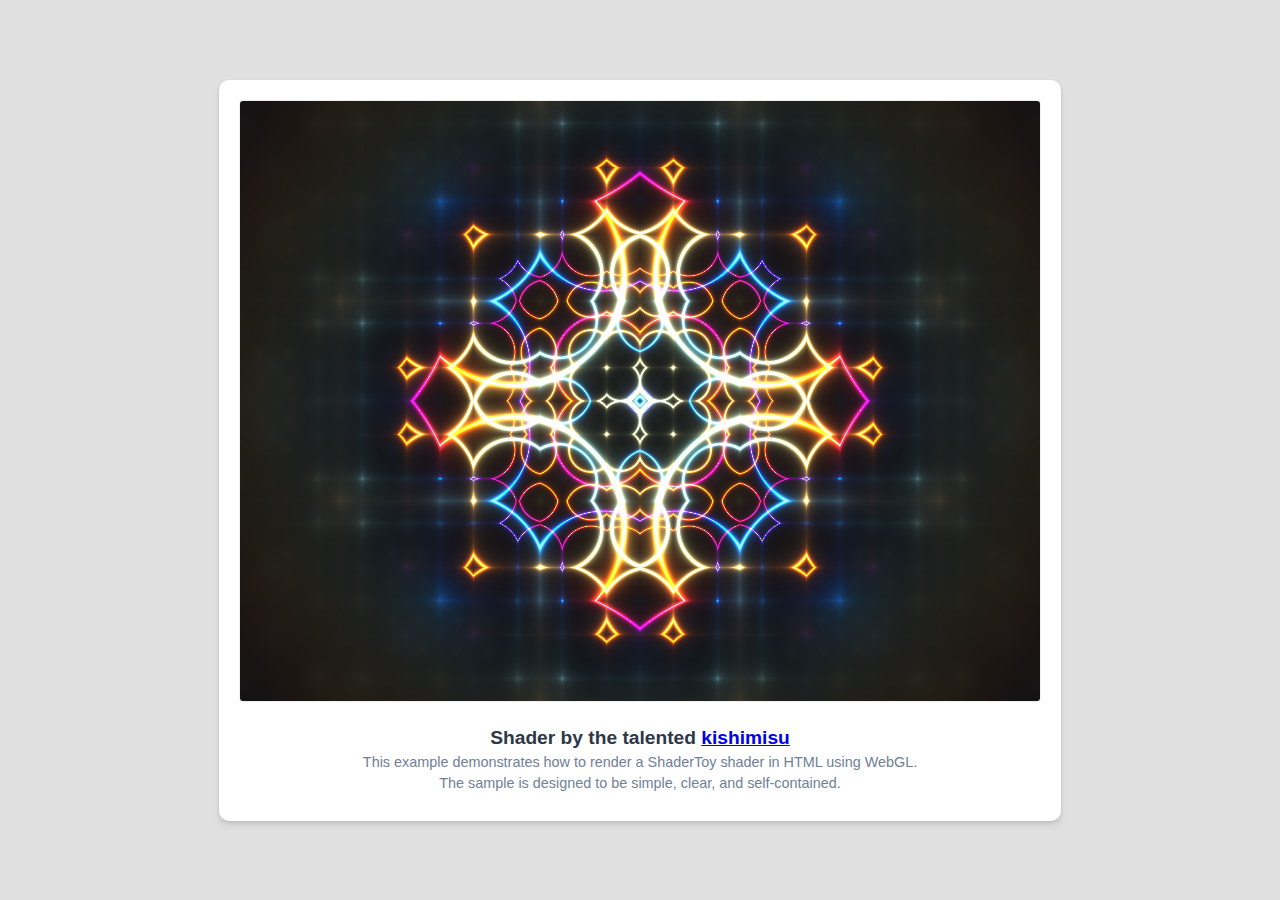
<file: day-12/src/index.html>
<!DOCTYPE html>
<html lang="en">
<head>
    <meta charset="UTF-8">
    <meta name="viewport" content="width=device-width, initial-scale=1.0">
    <link rel="stylesheet" href="styles.css">
    <title>How to Render ShaderToy Shaders with HTML and WebGL</title>
</head>
<body>
    <div class="canvas-container">
      <canvas id="webGLCanvas" width="800" height="600"></canvas>
      <div class="caption">
        <h2>Shader by the talented <a target="_blank" href="https://www.shadertoy.com/user/kishimisu">kishimisu</a></h2>
        <p>This example demonstrates how to render a ShaderToy shader in HTML using WebGL.</p>
        <p>The sample is designed to be simple, clear, and self-contained.</p>
      </div>
    </div>
    <script>
      const vertexShaderSource = `#version 300 es
          precision highp float;

          // A minimal vertex shader that passes input directly to gl_Position.
          in vec4 position;
          void main() {
            gl_Position = position;
          }
      `;

      const fragmentShaderSource = `#version 300 es
          precision highp float;

          out vec4 fragColor;

          // ShaderToy Uniforms
          // These are the most commonly used ShaderToy uniforms.
          uniform float iTime;          // ShaderToy's time uniform
          uniform vec3 iResolution;     // ShaderToy's resolution (viewport) uniform

          // ShaderToy-compatible mainImage function signature
          void mainImage(out vec4 fragColor, in vec2 fragCoord);

          void main() {
              // Pass the fragment coordinates to mainImage and output to fragColor
              mainImage(fragColor, gl_FragCoord.xy);
          }

          // Paste ShaderToy shader code here -->

          //  Shader source found at: https://www.shadertoy.com/view/mtyGWy

          /* This animation is the material of my first youtube tutorial about creative
            coding, which is a video in which I try to introduce programmers to GLSL
            and to the wonderful world of shaders, while also trying to share my recent
            passion for this community.
                                                Video URL: https://youtu.be/f4s1h2YETNY
          */

          //https://iquilezles.org/articles/palettes/
          vec3 palette( float t ) {
              vec3 a = vec3(0.5, 0.5, 0.5);
              vec3 b = vec3(0.5, 0.5, 0.5);
              vec3 c = vec3(1.0, 1.0, 1.0);
              vec3 d = vec3(0.263,0.416,0.557);

              return a + b*cos( 6.28318*(c*t+d) );
          }

          //https://www.shadertoy.com/view/mtyGWy
          void mainImage( out vec4 fragColor, in vec2 fragCoord ) {
              vec2 uv = (fragCoord * 2.0 - iResolution.xy) / iResolution.y;
              vec2 uv0 = uv;
              vec3 finalColor = vec3(0.0);

              for (float i = 0.0; i < 4.0; i++) {
                  uv = fract(uv * 1.5) - 0.5;

                  float d = length(uv) * exp(-length(uv0));

                  vec3 col = palette(length(uv0) + i*.4 + iTime*.4);

                  d = sin(d*8. + iTime)/8.;
                  d = abs(d);

                  d = pow(0.01 / d, 1.2);

                  finalColor += col * d;
              }

              fragColor = vec4(finalColor, 1.0);
          }
      `;

      // Locate the canvas element where WebGL graphics will be drawn
      const canvas = document.getElementById('webGLCanvas');
      // Request the WebGL2 rendering context
      const gl = canvas.getContext('webgl2');

      if (!gl) {
        // Display an error message if WebGL2 is not supported
        alert("WebGL2 not supported in this browser. Unable to proceed.");
      } else {
        // Proceed with the WebGL2 setup and rendering.
        // For the sake of clarity and simplicity, I have omitted comprehensive
        //  error handling and resource management.
        // While this is sufficient for demo purposes, if you plan to use these
        //  techniques in a production web application, it is important to
        //  implement proper error handling and resource cleanup.

        // createShader: Compiles a WebGL shader of a specified type (vertex or
        //  fragment) from source code
        // Parameters:
        //   - type: Specifies the type of shader
        //           (either gl.VERTEX_SHADER or gl.FRAGMENT_SHADER).
        //   - source: The GLSL source code for the shader as a string.
        // Returns:
        //   - The compiled shader if successful, or null if there was a
        //      compilation error.
        function createShader(type, source) {
          // Create an empty shader object of the specified type
          const shader = gl.createShader(type);

          // Attach the source code to the shader object
          gl.shaderSource(shader, source);

          // Compile the shader source code into executable code
          gl.compileShader(shader);

          // Check for compilation success
          if (!gl.getShaderParameter(shader, gl.COMPILE_STATUS)) {
            // If compilation failed, log the error to the console for debugging
            console.error('Shader compilation error:', gl.getShaderInfoLog(shader));
            return null; // Return null to indicate failure
          }

          // If compilation was successful, return the compiled shader object
          return shader;
        }

        // createProgram: Builds and links a shader program from provided vertex
        //  and fragment shader source code.
        // Parameters:
        //   - vertexSource: GLSL source code for the vertex shader as a string.
        //   - fragmentSource: GLSL source code for the fragment shader as a string.
        // Returns:
        //   - The linked shader program if successful, or null if there was an
        //      error during shader compilation or program linking.

        function createProgram(vertexSource, fragmentSource) {
          // Compile the vertex shader from source
          const vertexShader = createShader(gl.VERTEX_SHADER, vertexSource);

          // Compile the fragment shader from source
          const fragmentShader = createShader(gl.FRAGMENT_SHADER, fragmentSource);

          // Check for shader compilation errors
          if (!vertexShader || !fragmentShader) {
            // Shader creation failed; errors were logged by createShader
            return null; // Return null to indicate failure
          }

          // Create a new WebGL program object to hold the shaders
          const program = gl.createProgram();

          // Attach the compiled vertex and fragment shaders to the program
          gl.attachShader(program, vertexShader);
          gl.attachShader(program, fragmentShader);

          // Link the shaders to create the complete program
          gl.linkProgram(program);

          // Check if linking was successful
          if (!gl.getProgramParameter(program, gl.LINK_STATUS)) {
              // If linking failed, log the error for debugging
              console.error('Program linking error:', gl.getProgramInfoLog(program));
              return null; // Return null to indicate failure
          }

          // Clean up shader objects after linking; they're now part of the program
          gl.deleteShader(vertexShader);
          gl.deleteShader(fragmentShader);

          // Return the linked shader program
          return program;
        }

        // Create a shader program using the provided vertex and fragment shader
        //  source code
        const shaderProgram = createProgram(vertexShaderSource, fragmentShaderSource);

        // Set the shader program as the active program for rendering
        gl.useProgram(shaderProgram);

        // Define the vertex positions for a full-screen quad as a triangle strip
        // This quad will fill the entire canvas, covering the viewport
        const vertices = new Float32Array([
          -1, -1,  // Bottom left corner
           1, -1,  // Bottom right corner
          -1,  1,  // Top left corner
           1,  1,  // Top right corner
        ]);

        // Create a buffer to hold vertex data
        const vertexBuffer = gl.createBuffer();
        // Bind the buffer as the current ARRAY_BUFFER
        gl.bindBuffer(gl.ARRAY_BUFFER, vertexBuffer);
        // Fill the buffer with the vertex data, using STATIC_DRAW for data that
        //  won't change
        gl.bufferData(gl.ARRAY_BUFFER, vertices, gl.STATIC_DRAW);

        // Get the location of the 'position' attribute from the shader program.
        // Note: If the name of the 'position' attribute in the vertex shader is
        //  changed, you must update the name here to match the new attribute name.
        const positionLocation = gl.getAttribLocation(shaderProgram, 'position');

        // Enable the position attribute for use in the vertex shader
        gl.enableVertexAttribArray(positionLocation);

        // Specify how to read the vertex data from the buffer
        gl.vertexAttribPointer(
          positionLocation, // The index of the attribute in the shader
          2,                // Number of components per vertex (x and y coordinates)
          gl.FLOAT,         // Type of data in the buffer (floating-point numbers)
          false,            // Do not normalize the data (values are already in the correct range)
          0,                // Stride: 0 means use the size of the vertex data type (auto)
          0                 // Offset: 0 means start reading from the beginning of the buffer
        );

        // Retrieve the locations of the uniforms defined in the fragment shader
        //  by their names.
        // These locations will be stored so that we can update their values
        //  during the draw loop.
        const timeLocation = gl.getUniformLocation(shaderProgram, 'iTime');             // Location for the time uniform
        const resolutionLocation = gl.getUniformLocation(shaderProgram, 'iResolution'); // Location for the resolution uniform

        // Capture the current time to use for calculating the elapsed time
        //  (iTime) in the draw loop.
        const begin = performance.now();

        function drawShader(now) {
          // Calculate the elapsed time (iTime) since the beginning of the
          //  rendering.
          // The result is in seconds, as performance.now() returns time in
          //  milliseconds.
          const iTime = (now - begin) * 0.001;

          // Retrieve the current size of the canvas to set the iResolution uniform.
          // This defines the dimensions of the rendering surface in the shader.
          const width = canvas.clientWidth;
          const height = canvas.clientHeight;

          // Set the viewport to match the canvas dimensions.
          // The viewport defines the drawable area within the canvas.
          gl.viewport(0, 0, width, height);

          // Update the iTime uniform in the shader with the calculated time value.
          gl.uniform1f(timeLocation, iTime);

          // Update the iResolution uniform with the current canvas size.
          // The third component is set to 1, the same as ShaderToy uses.
          gl.uniform3f(resolutionLocation, width, height, 1);

          // Render the quad using the vertex buffer created earlier.
          // This draws a triangle strip that forms a quad, utilizing the
          //  vertices defined in the vertexBuffer.
          gl.drawArrays(
              gl.TRIANGLE_STRIP,  // Drawing mode: uses a triangle strip to create the quad
              0,                  // Starting vertex index in the vertex buffer
              4                   // Total number of vertices to use for drawing (the quad has 4 vertices)
          );

          // Request the next animation frame to ensure smooth updates.
          // This was a key insight for me after struggling with various methods
          //  for smooth rendering in web development.
          // Unlike other approaches that had their drawbacks,
          //  requestAnimationFrame provides a seamless way to update animations.
          requestAnimationFrame(drawShader);
        }

        // Initiate the draw loop by requesting the next animation frame.
        // This will call the drawShader function, allowing for continuous
        //  rendering and updates.
        requestAnimationFrame(drawShader);
      }
    </script>
</body>
</html>
</file>
<file: day-12/src/styles.css>
body {
    margin: 0;
    min-height: 100vh;
    display: flex;
    justify-content: center;
    align-items: center;
    background-color: #e0e0e0;
    font-family: 'Arial', sans-serif;
}

.canvas-container {
    background: white;
    padding: 20px;
    border-radius: 10px;
    box-shadow: 0 4px 6px rgba(0, 0, 0, 0.1),
                0 1px 3px rgba(0, 0, 0, 0.08);
    transition: transform 0.2s ease;
}

canvas {
    display: block;
    border-radius: 4px;
    border: 1px solid #eee;
}

.caption {
    margin-top: 15px;
    text-align: center;
    color: #333;
    position: relative;
    padding: 10px;
}

.caption h2 {
    margin: 0;
    font-size: 1.2em;
    color: #2d3748;
}

.caption p {
    margin: 5px 0 0;
    font-size: 0.9em;
    color: #718096;
}
</file>
